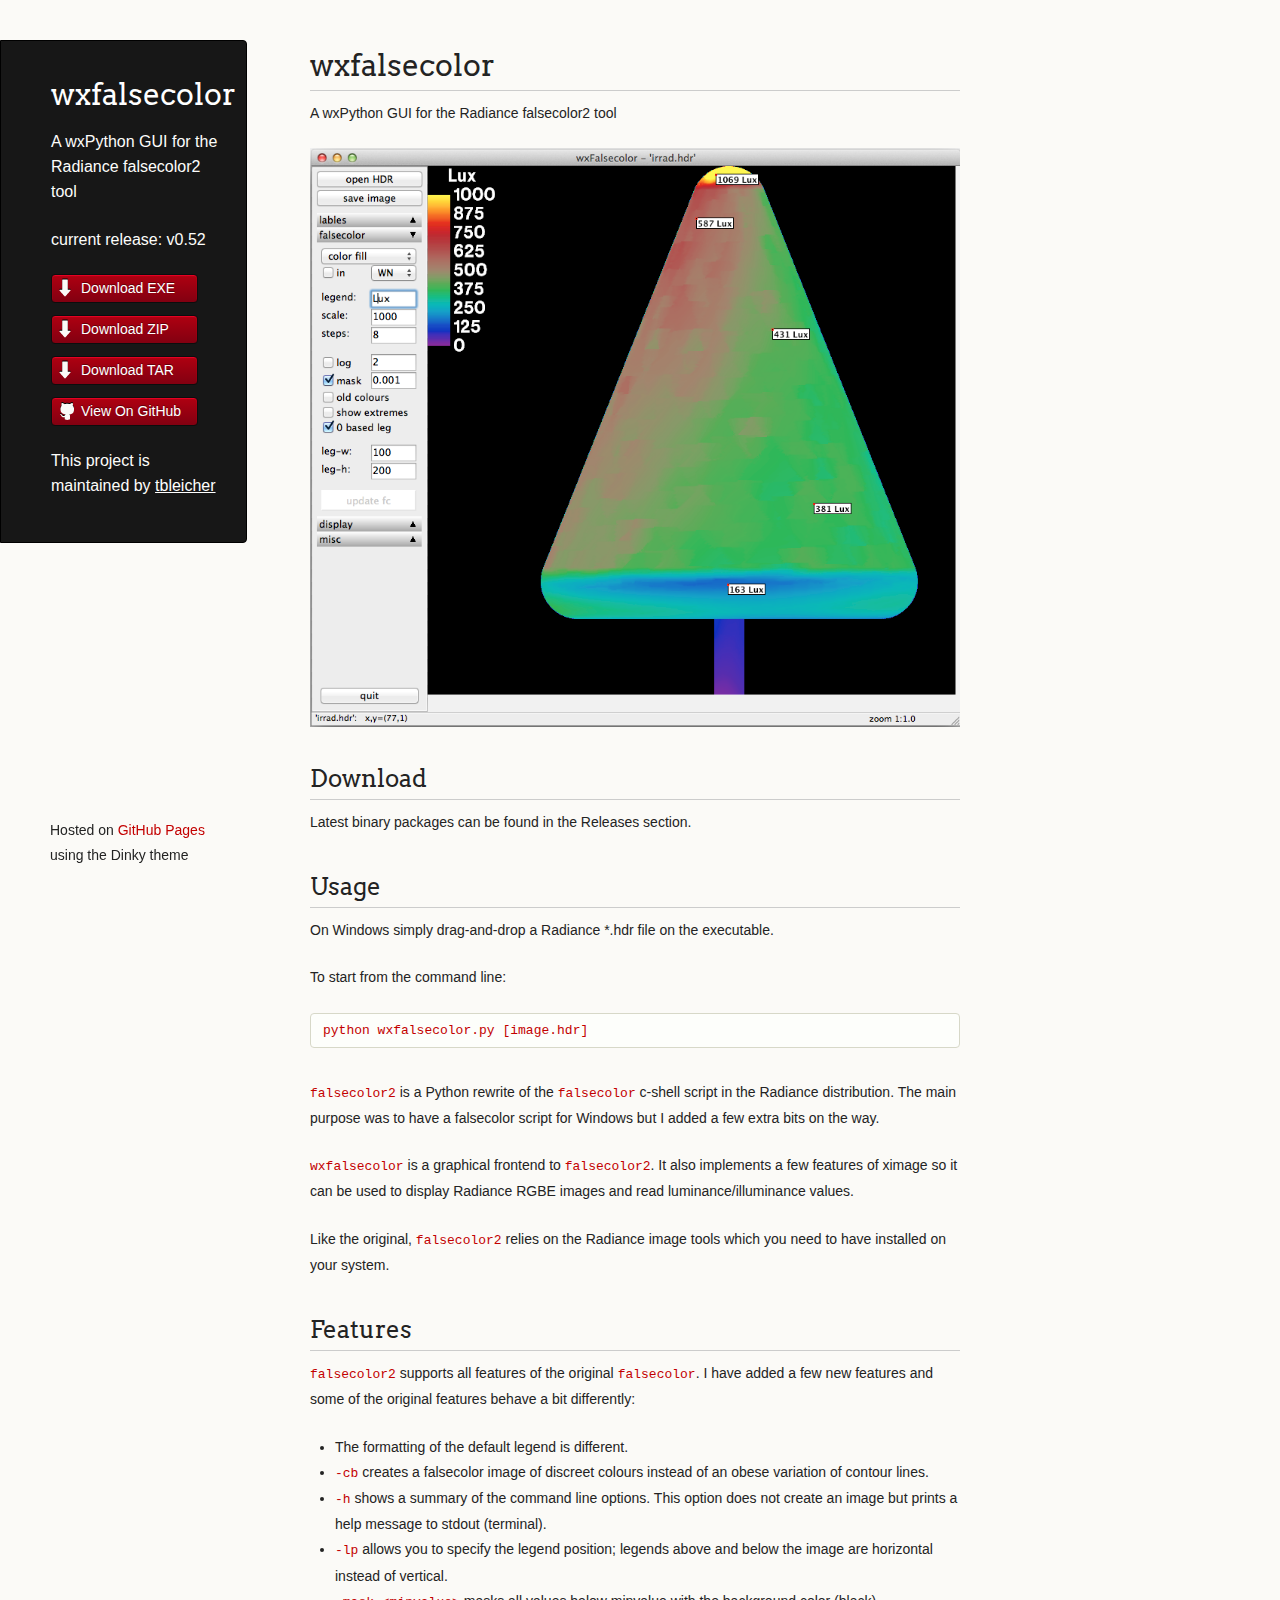
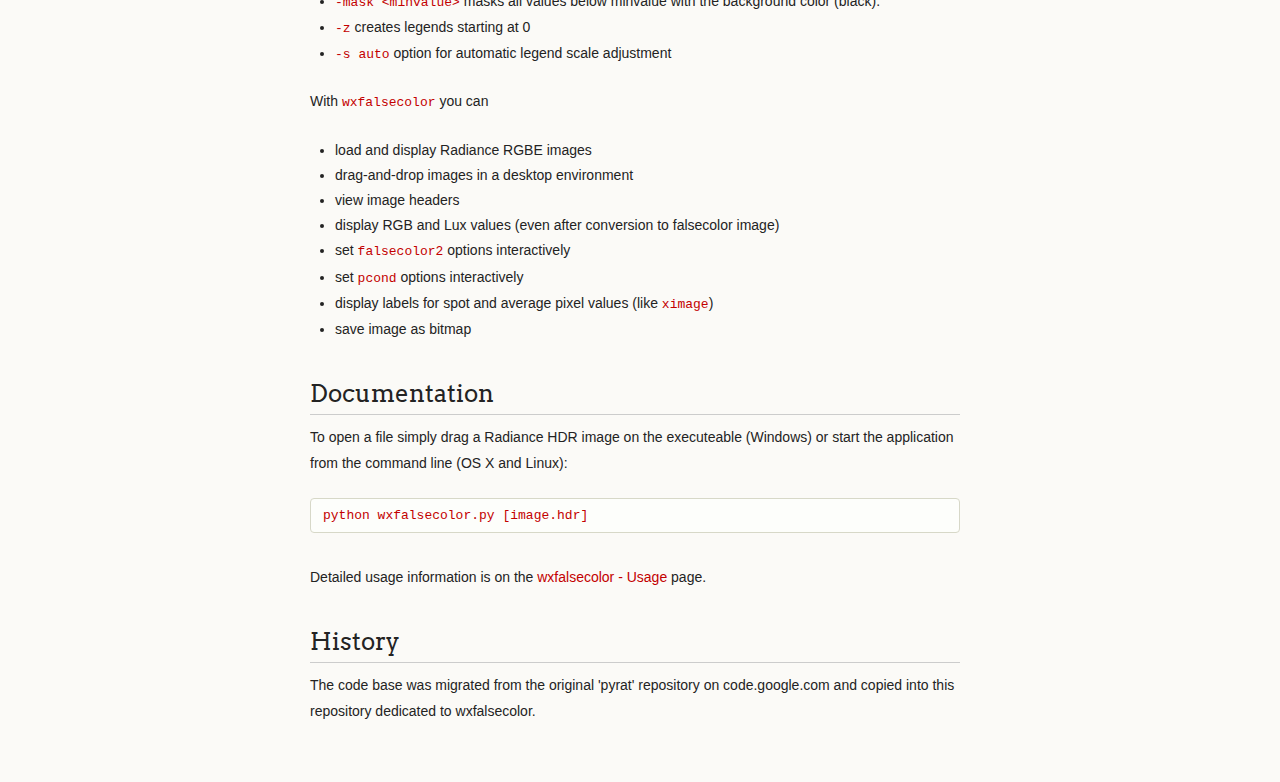
<file: index.html>
<!doctype html>
<html>
  <head>
    <meta charset="utf-8">
    <meta http-equiv="X-UA-Compatible" content="chrome=1">
    <title>wxfalsecolor by tbleicher</title>

    <link rel="stylesheet" href="stylesheets/styles.css">
    <link rel="stylesheet" href="stylesheets/pygment_trac.css">
    <script src="javascripts/scale.fix.js"></script>
    <meta name="viewport" content="width=device-width, initial-scale=1, user-scalable=no">
    <!--[if lt IE 9]>
    <script src="//html5shiv.googlecode.com/svn/trunk/html5.js"></script>
    <![endif]-->
  </head>
  <body>
    <div class="wrapper">
      <header>
        <h1 class="header">wxfalsecolor</h1>
        <p class="header">A wxPython GUI for the Radiance falsecolor2 tool </p>
        <p class="header">current release: v0.52</p>

        <ul>
          <li class="download"><a class="buttons" href="https://github.com/tbleicher/wxfalsecolor/releases/download/v0.52/wxfalsecolor_v0.52.exe">Download EXE</a></li>
          <li class="download"><a class="buttons" href="https://github.com/tbleicher/wxfalsecolor/archive/v0.52.zip">Download ZIP</a></li>
          <li class="download"><a class="buttons" href="https://github.com/tbleicher/wxfalsecolor/archive/v0.52.tar.gz">Download TAR</a></li>
          <li><a class="buttons github" href="https://github.com/tbleicher/wxfalsecolor">View On GitHub</a></li>
        </ul>

        <p class="header">This project is maintained by <a class="header name" href="https://github.com/tbleicher">tbleicher</a></p>


      </header>
      <section>
        <h1>
<a id="wxfalsecolor" class="anchor" href="#wxfalsecolor" aria-hidden="true"><span class="octicon octicon-link"></span></a>wxfalsecolor</h1>

<p>A wxPython GUI for the Radiance falsecolor2 tool</p>

<p><img src="./images/wxfalsecolor_0.51.png" alt="wxfalsecolor main screen"></p>

<h2>
<a id="download" class="anchor" href="#download" aria-hidden="true"><span class="octicon octicon-link"></span></a>Download</h2>

<p>Latest binary packages can be found in the Releases section.</p>

<h2>
<a id="usage" class="anchor" href="#usage" aria-hidden="true"><span class="octicon octicon-link"></span></a>Usage</h2>

<p>On Windows simply drag-and-drop a Radiance *.hdr file on the executable.</p>

<p>To start from the command line:</p>

<p><pre>python wxfalsecolor.py [image.hdr]</pre></p>

<p><code>falsecolor2</code> is a Python rewrite of the <code>falsecolor</code> c-shell script in the Radiance distribution. The main purpose was to have a falsecolor script for Windows but I added a few extra bits on the way.</p>

<p><code>wxfalsecolor</code> is a graphical frontend to <code>falsecolor2</code>. It also implements a few features of ximage so it can be used to display Radiance RGBE images and read luminance/illuminance values.</p>

<p>Like the original, <code>falsecolor2</code> relies on the Radiance image tools which you need to have installed on your system.</p>

<h2>
<a id="features" class="anchor" href="#features" aria-hidden="true"><span class="octicon octicon-link"></span></a>Features</h2>

<p><code>falsecolor2</code> supports all features of the original <code>falsecolor</code>. I have added a few new features and some of the original features behave a bit differently:</p>

<ul>
<li>The formatting of the default legend is different.</li>
<li>
<code>-cb</code> creates a falsecolor image of discreet colours instead of an obese variation of contour lines.</li>
<li>
<code>-h</code> shows a summary of the command line options. This option does not create an image but prints a help message to stdout (terminal).</li>
<li>
<code>-lp</code> allows you to specify the legend position; legends above and below the image are horizontal instead of vertical.</li>
<li>
<code>-mask &lt;minvalue&gt;</code> masks all values below minvalue with the background color (black).</li>
<li>
<code>-z</code> creates legends starting at 0</li>
<li>
<code>-s auto</code> option for automatic legend scale adjustment</li>
</ul>

<p>With <code>wxfalsecolor</code> you can</p>

<ul>
<li>load and display Radiance RGBE images</li>
<li>drag-and-drop images in a desktop environment</li>
<li>view image headers</li>
<li>display RGB and Lux values (even after conversion to falsecolor image)</li>
<li>set <code>falsecolor2</code> options interactively</li>
<li>set <code>pcond</code> options interactively</li>
<li>display labels for spot and average pixel values (like <code>ximage</code>)</li>
<li>save image as bitmap</li>
</ul>

<h2>
<a id="documentation" class="anchor" href="#documentation" aria-hidden="true"><span class="octicon octicon-link"></span></a>Documentation</h2>

<p>To open a file simply drag a Radiance HDR image on the executeable (Windows) or start the application from the command line (OS X and Linux):</p>

<pre>python wxfalsecolor.py [image.hdr]</pre>

<p>Detailed usage information is on the <a href="./usage.html">wxfalsecolor - Usage</a> page.</p>

<h2>
<a id="history" class="anchor" href="#history" aria-hidden="true"><span class="octicon octicon-link"></span></a>History</h2>

<p>The code base was migrated from the original 'pyrat' repository on code.google.com and copied into this repository dedicated to wxfalsecolor.</p>
      </section>
      <footer>
        <p><small>Hosted on <a href="https://pages.github.com">GitHub Pages</a> using the Dinky theme</small></p>
      </footer>
    </div>
    <!--[if !IE]><script>fixScale(document);</script><![endif]-->
		
  </body>
</html>
</file>
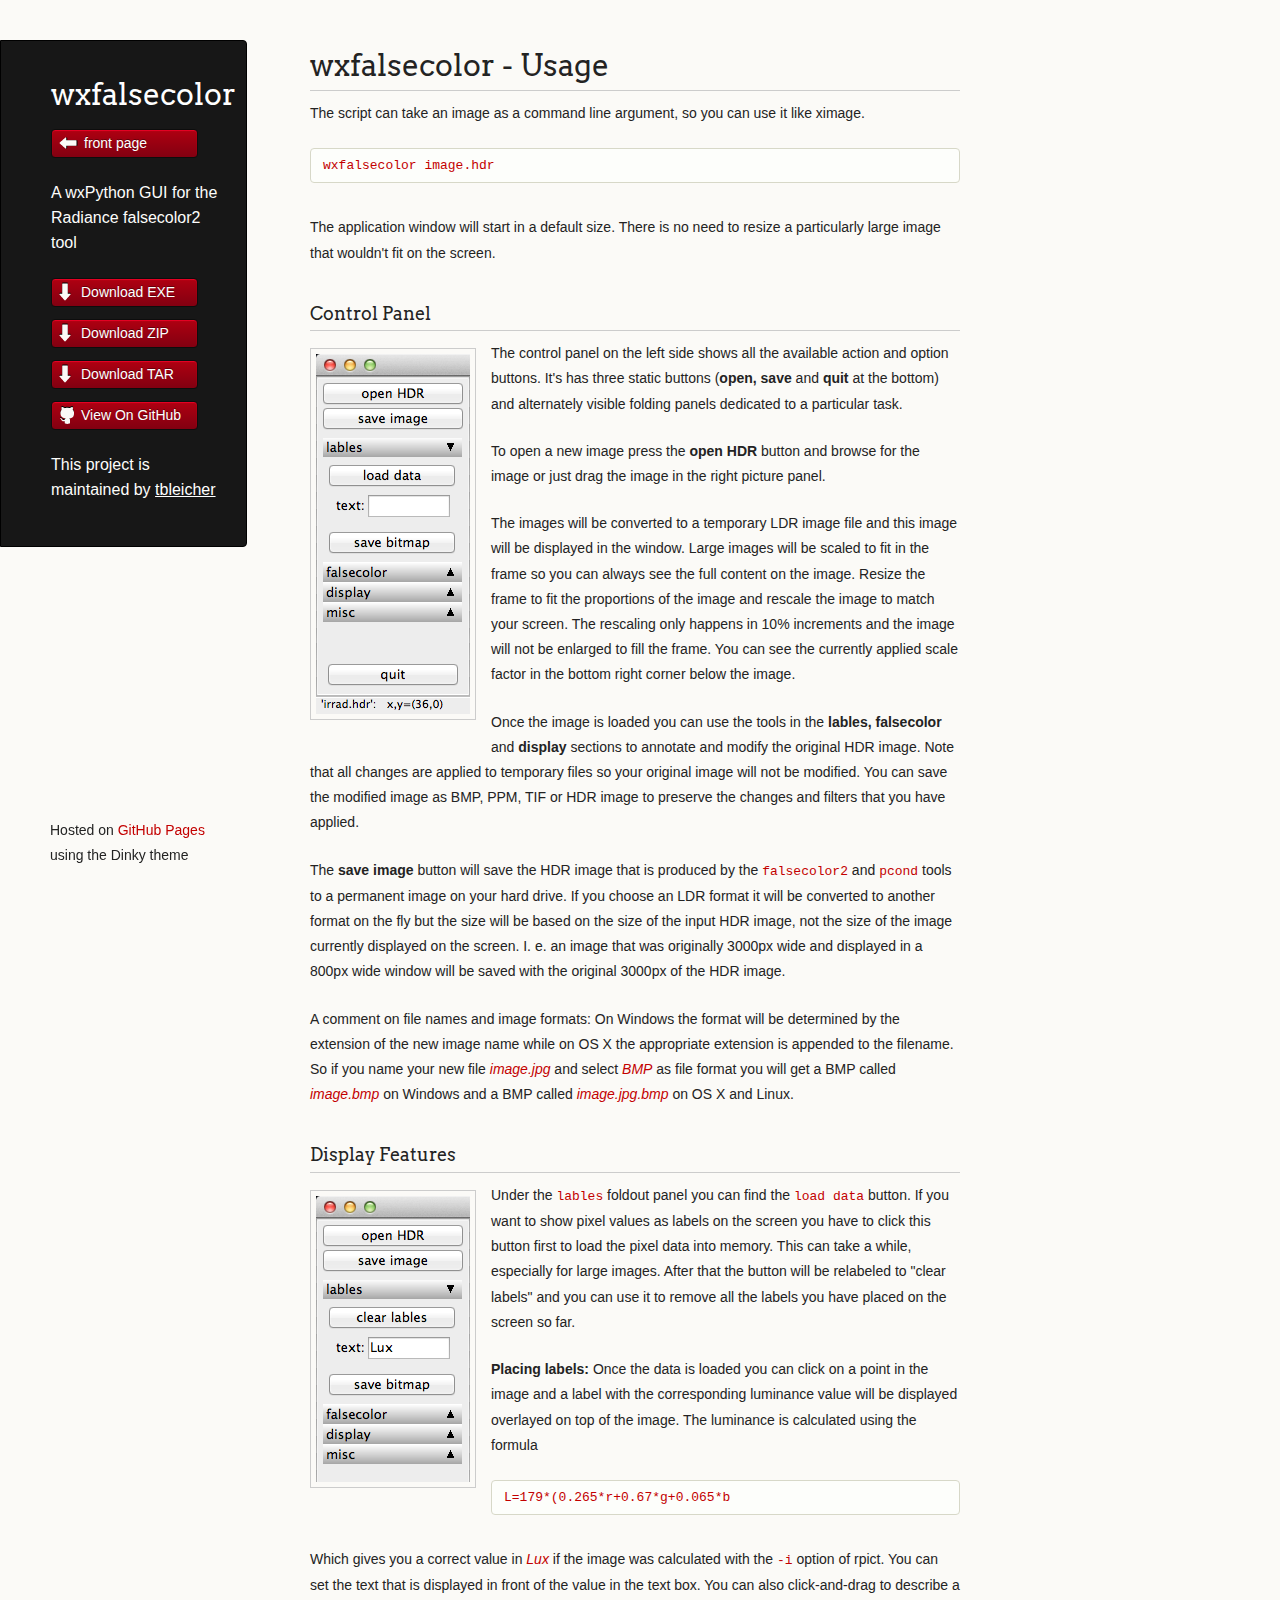
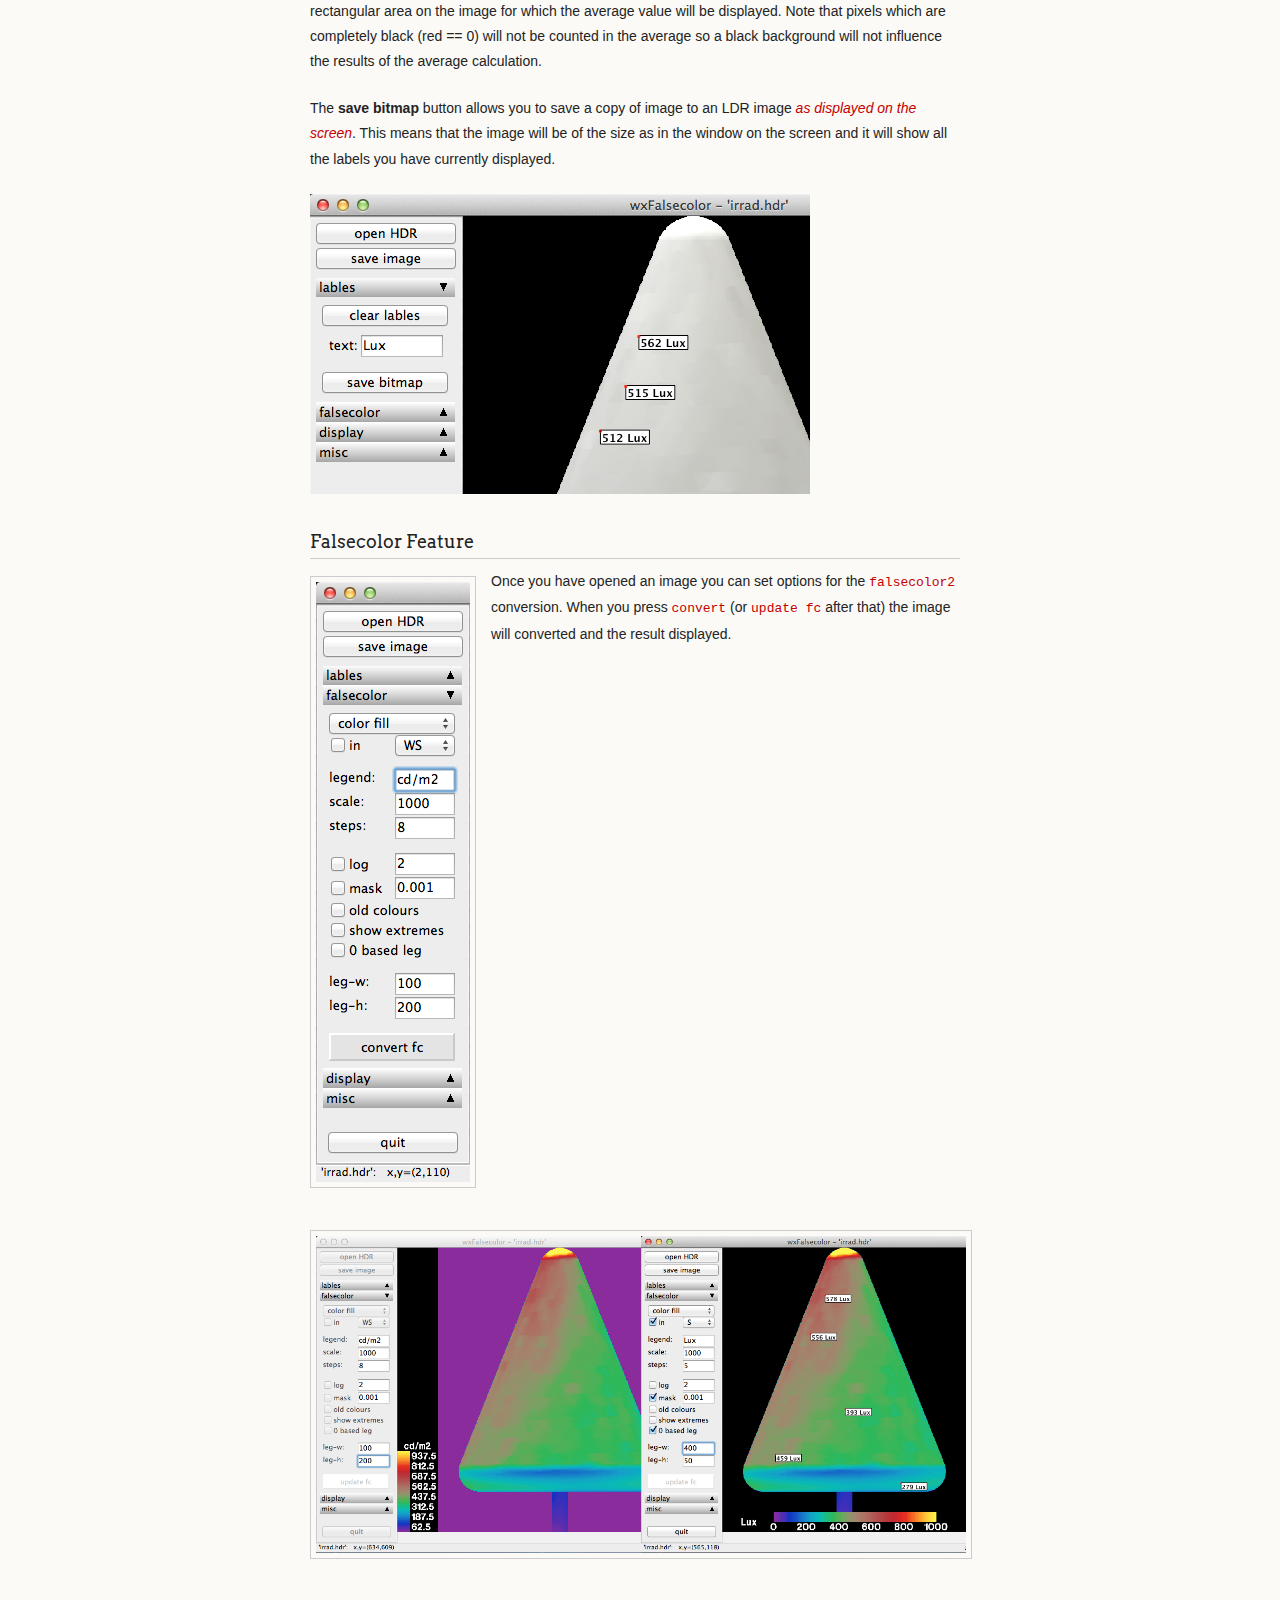
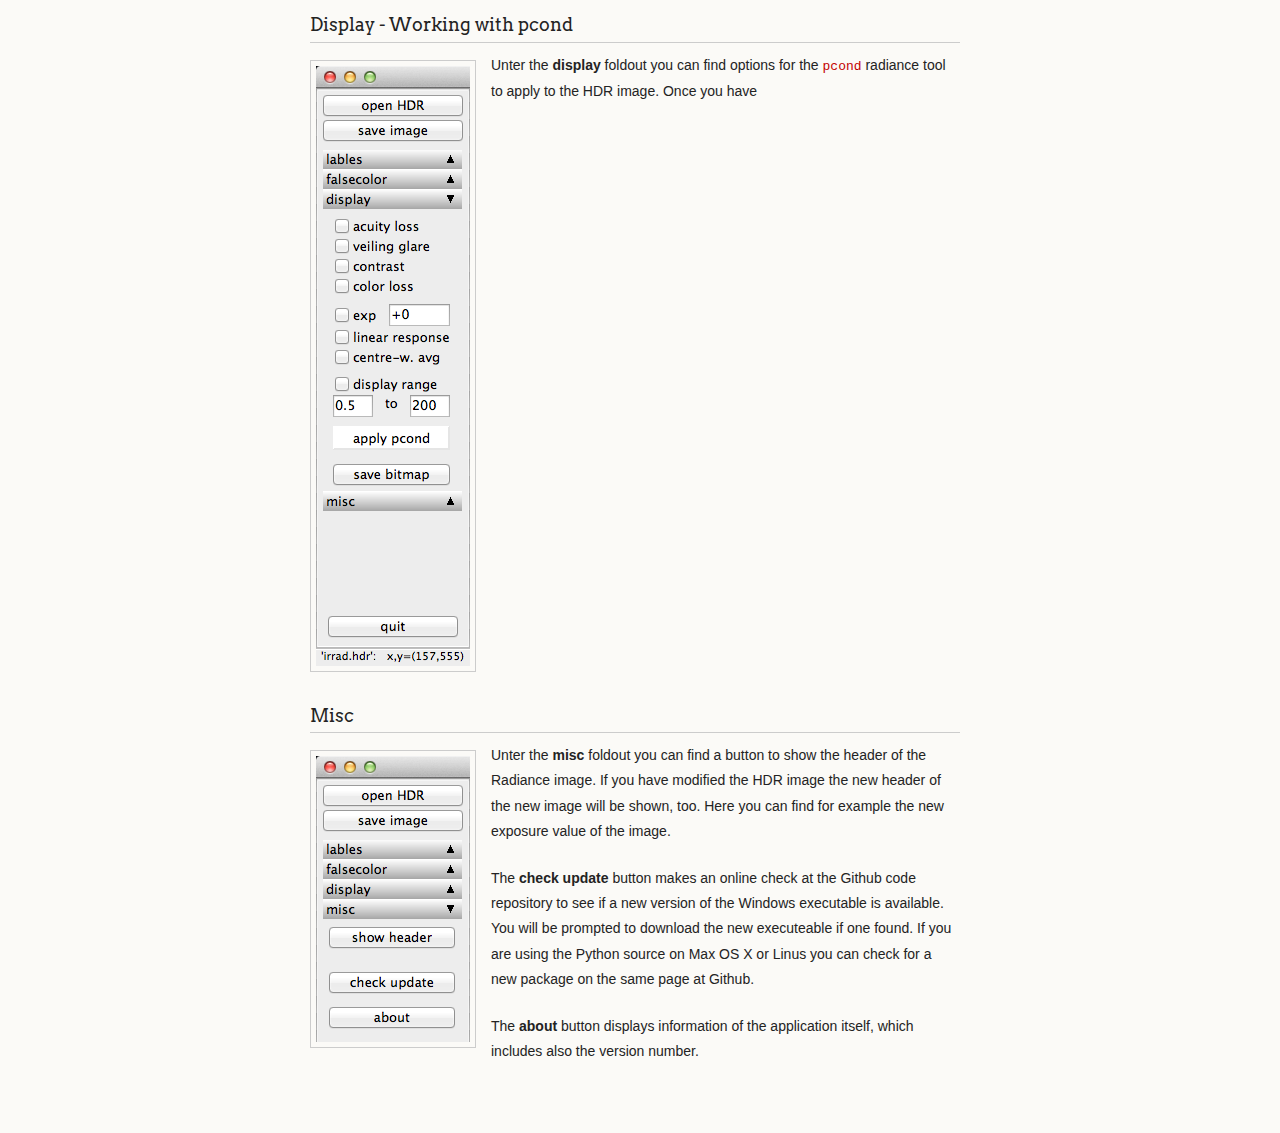
<file: usage.html>
<!doctype html>
<html>
  <head>
    <meta charset="utf-8">
    <meta http-equiv="X-UA-Compatible" content="chrome=1">
    <title>wxfalsecolor.usage by tbleicher</title>

    <link rel="stylesheet" href="stylesheets/styles.css">
    <link rel="stylesheet" href="stylesheets/pygment_trac.css">
    <script src="javascripts/scale.fix.js"></script>
    <meta name="viewport" content="width=device-width, initial-scale=1, user-scalable=no">
    <!--[if lt IE 9]>
    <script src="//html5shiv.googlecode.com/svn/trunk/html5.js"></script>
    <![endif]-->
  </head>
  <body>
    <div class="wrapper">
      <header>
        <h1 class="header">wxfalsecolor</h1>
        <ul>
          <li><a class="buttons linkback" href="./index.html">front page</a></li>
        </ul>
        <p class="header">A wxPython GUI for the Radiance falsecolor2 tool </p>

        <ul>
          <li class="download"><a class="buttons" href="https://github.com/tbleicher/wxfalsecolor/zipball/master">Download EXE</a></li>
          <li class="download"><a class="buttons" href="https://github.com/tbleicher/wxfalsecolor/zipball/master">Download ZIP</a></li>
          <li class="download"><a class="buttons" href="https://github.com/tbleicher/wxfalsecolor/tarball/master">Download TAR</a></li>
          <li><a class="buttons github" href="https://github.com/tbleicher/wxfalsecolor">View On GitHub</a></li>
        </ul>

        <p class="header">This project is maintained by <a class="header name" href="https://github.com/tbleicher">tbleicher</a></p>

      </header>
      <section>

<h1>
  <a id="wxfalsecolor" class="anchor" href="#wxfalsecolor"
    aria-hidden="true"><span class="octicon
      octicon-link"></span></a>wxfalsecolor - Usage</h1>

<p>The script can take an image as a command line argument, so you can use it like ximage.</p>

<pre>wxfalsecolor image.hdr</pre>

<p>The application window will start in a default size. There is no
need to resize a particularly large image that wouldn't fit on the
screen.</p>


<h3>
  <a id="controlpanel" class="anchor" href="#usage" aria-hidden="true"><span class="octicon octicon-link"></span></a>Control Panel</h3>

<img class="left" src="./images/wx_panel.png" alt="wxfalsecolor tools panel">

<p>The control panel on the left side shows all the available action
and option buttons. It's has three static buttons 
(<strong>open, save</strong> and <strong>quit</strong> at the bottom) 
and  alternately visible folding panels dedicated to a particular
task.</p>  

<p>To open a new image press the <strong>open HDR</strong> button and 
browse for the image or just drag the image in the right picture panel.</p>

<p>The images will be converted to a temporary LDR image file and this image
will be displayed in the window. Large images will be scaled to fit in the 
frame so you can always see the full content on the image. Resize the frame
to fit the proportions of the image and rescale the image to match your screen.
The rescaling only happens in 10% increments and the image will not be
enlarged to fill the frame. You can see the currently applied scale factor
in the bottom right corner below the image.</p>

<p>Once the image is loaded you can use the tools in the
<strong>lables, falsecolor</strong> and <strong>display</strong> sections
to annotate and modify the original HDR image. Note that all changes are
applied to temporary files so your original image will not be modified. You
can save the modified image as BMP, PPM, TIF or HDR image to preserve the
changes and filters that you have applied.</p>

<p>The <strong>save image</strong> button will save the HDR image that is
produced by the <code>falsecolor2</code> and <code>pcond</code> tools to a
permanent image on your hard drive. If you choose an LDR format it will be
converted to another format on the fly but the size will be based on the
size of the input HDR image, not the size of the image currently displayed
on the screen. I. e. an image that was originally 3000px wide and displayed
in a 800px wide window will be saved with the original 3000px of the HDR
image.</p>

<p>A comment on file names and image formats: On Windows the format will
be determined by the extension of the new image name while on OS X the
appropriate extension is appended to the filename. So if you name your
new file <em>image.jpg</em> and select <em>BMP</em> as file format you will
get a BMP called <em>image.bmp</em> on Windows and a BMP called
<em>image.jpg.bmp</em> on OS X and Linux.</p> 


<h3>
  <a id="display" class="anchor" href="#display"
    aria-hidden="true"><span class="octicon
      octicon-link"></span></a>Display Features</h3>

<img class="left" src="./images/wx_labels.png" alt="wxfalsecolor tools panel">

<p>Under the <code>lables</code> foldout panel you can find the
<code>load data</code> button.
If you want to show pixel values as labels on the screen you have to
click this button first to load the pixel data into memory. This can
take a while, especially for large images. After that the button will
be relabeled to "clear labels" and you can use it to remove all the
labels you have placed on the screen so far.</p>

<p><strong>Placing labels:</strong> Once the data is loaded you can click
on a point in the image and a label with the corresponding luminance value
will be displayed overlayed on top of the image. The luminance is
calculated using the formula</p>

<pre>L=179*(0.265*r+0.67*g+0.065*b</pre>

Which gives you a correct value in <em>Lux</em> if the image was
calculated with the <code>-i</code> option of rpict. You can set the text
that is displayed in front of the value in the text box. You can also
click-and-drag to describe a rectangular area on the image for which the
average value will be displayed. Note that pixels which are completely 
black (red == 0) will not be counted in the average so a black background
will not influence the results of the average calculation.</p>

<p>The <strong>save bitmap</strong> button allows you to save a copy of
image to an LDR image <em>as displayed on the screen</em>. This means that
the image will be of the size as in the window on the screen and it
will show all the labels you have currently displayed.</p>

<p><img src="./images/wx_labels_example.png" alt="example HDR labels"></p>


<h3>
  <a id="falsecolor" class="anchor" href="#falsecolor"
    aria-hidden="true"><span class="octicon
      octicon-link"></span></a>Falsecolor Feature</h3>

<img class="left" src="./images/wx_falsecolor.png" alt="falsecolor options">

<p>Once you have opened an image you can set options for the
<code>falsecolor2</code> conversion. 
When you press <code>convert</code> 
(or <code>update fc</code> after that) the
image will converted and the result displayed.</p>

<img style="clear: both;" src="./images/wx_fcexample.png" alt="falsecolor
settings">


<h3>
  <a id="misc" class="anchor" href="#misc"
    aria-hidden="true"><span class="octicon
      octicon-link"></span></a>Display - Working with pcond</h3>

<img class="left" src="./images/wx_display.png" alt="wxfalsecolor display
filter tools">

<p>Unter the <strong>display</strong> foldout you can find options for the
<code>pcond</code> radiance tool to apply to the HDR image. Once you have </p>


<h3>
  <a id="misc" class="anchor" href="#misc"
    aria-hidden="true"><span class="octicon
      octicon-link"></span></a>Misc</h3>

<img class="left" src="./images/wx_misc.png" alt="wxfalsecolor misc tools">

<p>Unter the <strong>misc</strong> foldout you can find a button to show
the header of the Radiance image. If you have modified the HDR image the
new header of the new image will be shown, too. Here you can find for example
the new exposure value of the image.</p>

<p>The <strong>check update</strong> button makes an online check at the
Github code repository to see if a new version of the Windows executable is
available. You will be prompted to download the new executeable if one
found. If you are using the Python source on Max OS X or Linus you can check
for a new package on the same page at Github.</p>

<p>The <strong>about</strong> button displays information of the application itself,
which includes also the version number.</p>

<!-- content -->

      </section>
      <footer>
        <p><small>Hosted on <a href="https://pages.github.com">GitHub Pages</a> using the Dinky theme</small></p>
      </footer>
    </div>
    <!--[if !IE]><script>fixScale(document);</script><![endif]-->
		
  </body>
</html>
</file>
<file: stylesheets/pygment_trac.css>
.highlight  { background: #ffffff; }
.highlight .c { color: #999988; font-style: italic } /* Comment */
.highlight .err { color: #a61717; background-color: #e3d2d2 } /* Error */
.highlight .k { font-weight: bold } /* Keyword */
.highlight .o { font-weight: bold } /* Operator */
.highlight .cm { color: #999988; font-style: italic } /* Comment.Multiline */
.highlight .cp { color: #999999; font-weight: bold } /* Comment.Preproc */
.highlight .c1 { color: #999988; font-style: italic } /* Comment.Single */
.highlight .cs { color: #999999; font-weight: bold; font-style: italic } /* Comment.Special */
.highlight .gd { color: #000000; background-color: #ffdddd } /* Generic.Deleted */
.highlight .gd .x { color: #000000; background-color: #ffaaaa } /* Generic.Deleted.Specific */
.highlight .ge { font-style: italic } /* Generic.Emph */
.highlight .gr { color: #aa0000 } /* Generic.Error */
.highlight .gh { color: #999999 } /* Generic.Heading */
.highlight .gi { color: #000000; background-color: #ddffdd } /* Generic.Inserted */
.highlight .gi .x { color: #000000; background-color: #aaffaa } /* Generic.Inserted.Specific */
.highlight .go { color: #888888 } /* Generic.Output */
.highlight .gp { color: #555555 } /* Generic.Prompt */
.highlight .gs { font-weight: bold } /* Generic.Strong */
.highlight .gu { color: #800080; font-weight: bold; } /* Generic.Subheading */
.highlight .gt { color: #aa0000 } /* Generic.Traceback */
.highlight .kc { font-weight: bold } /* Keyword.Constant */
.highlight .kd { font-weight: bold } /* Keyword.Declaration */
.highlight .kn { font-weight: bold } /* Keyword.Namespace */
.highlight .kp { font-weight: bold } /* Keyword.Pseudo */
.highlight .kr { font-weight: bold } /* Keyword.Reserved */
.highlight .kt { color: #445588; font-weight: bold } /* Keyword.Type */
.highlight .m { color: #009999 } /* Literal.Number */
.highlight .s { color: #d14 } /* Literal.String */
.highlight .na { color: #008080 } /* Name.Attribute */
.highlight .nb { color: #0086B3 } /* Name.Builtin */
.highlight .nc { color: #445588; font-weight: bold } /* Name.Class */
.highlight .no { color: #008080 } /* Name.Constant */
.highlight .ni { color: #800080 } /* Name.Entity */
.highlight .ne { color: #990000; font-weight: bold } /* Name.Exception */
.highlight .nf { color: #990000; font-weight: bold } /* Name.Function */
.highlight .nn { color: #555555 } /* Name.Namespace */
.highlight .nt { color: #000080 } /* Name.Tag */
.highlight .nv { color: #008080 } /* Name.Variable */
.highlight .ow { font-weight: bold } /* Operator.Word */
.highlight .w { color: #bbbbbb } /* Text.Whitespace */
.highlight .mf { color: #009999 } /* Literal.Number.Float */
.highlight .mh { color: #009999 } /* Literal.Number.Hex */
.highlight .mi { color: #009999 } /* Literal.Number.Integer */
.highlight .mo { color: #009999 } /* Literal.Number.Oct */
.highlight .sb { color: #d14 } /* Literal.String.Backtick */
.highlight .sc { color: #d14 } /* Literal.String.Char */
.highlight .sd { color: #d14 } /* Literal.String.Doc */
.highlight .s2 { color: #d14 } /* Literal.String.Double */
.highlight .se { color: #d14 } /* Literal.String.Escape */
.highlight .sh { color: #d14 } /* Literal.String.Heredoc */
.highlight .si { color: #d14 } /* Literal.String.Interpol */
.highlight .sx { color: #d14 } /* Literal.String.Other */
.highlight .sr { color: #009926 } /* Literal.String.Regex */
.highlight .s1 { color: #d14 } /* Literal.String.Single */
.highlight .ss { color: #990073 } /* Literal.String.Symbol */
.highlight .bp { color: #999999 } /* Name.Builtin.Pseudo */
.highlight .vc { color: #008080 } /* Name.Variable.Class */
.highlight .vg { color: #008080 } /* Name.Variable.Global */
.highlight .vi { color: #008080 } /* Name.Variable.Instance */
.highlight .il { color: #009999 } /* Literal.Number.Integer.Long */

.type-csharp .highlight .k { color: #0000FF }
.type-csharp .highlight .kt { color: #0000FF }
.type-csharp .highlight .nf { color: #000000; font-weight: normal }
.type-csharp .highlight .nc { color: #2B91AF }
.type-csharp .highlight .nn { color: #000000 }
.type-csharp .highlight .s { color: #A31515 }
.type-csharp .highlight .sc { color: #A31515 }
</file>
<file: stylesheets/styles.css>
@import url(https://fonts.googleapis.com/css?family=Arvo:400,700,400italic);

/* MeyerWeb Reset */

html, body, div, span, applet, object, iframe,
h1, h2, h3, h4, h5, h6, p, blockquote, pre,
a, abbr, acronym, address, big, cite, code,
del, dfn, em, img, ins, kbd, q, s, samp,
small, strike, strong, sub, sup, tt, var,
b, u, i, center,
dl, dt, dd, ol, ul, li,
fieldset, form, label, legend,
table, caption, tbody, tfoot, thead, tr, th, td,
article, aside, canvas, details, embed,
figure, figcaption, footer, header, hgroup,
menu, nav, output, ruby, section, summary,
time, mark, audio, video {
  margin: 0;
  padding: 0;
  border: 0;
  font: inherit;
  vertical-align: baseline;
}


/* Base text styles */

body {
  padding:10px 50px 0 0;
  font-family:"Helvetica Neue", Helvetica, Arial, sans-serif;
	font-size: 14px;
	color: #232323;
	background-color: #FBFAF7;
	margin: 0;
	line-height: 1.8em;
	-webkit-font-smoothing: antialiased;

}

h1, h2, h3, h4, h5, h6 {
  color:#232323;
  margin:36px 0 10px;
  clear: both;
}

p, ul, ol, table, dl {
  margin:0 0 22px;
}

h1, h2, h3 {
	font-family: Arvo, Monaco, serif;
  line-height:1.3;
	font-weight: normal;
}

h1,h2, h3 {
	display: block;
	border-bottom: 1px solid #ccc;
	padding-bottom: 5px;
}

h1 {
	font-size: 30px;
}

h2 {
	font-size: 24px;
}

h3 {
	font-size: 18px;
}

h4, h5, h6 {
	font-family: Arvo, Monaco, serif;
	font-weight: 700;
}

a {
  color:#C30000;
  font-weight:200;
  text-decoration:none;
}

a:hover {
	text-decoration: underline;
}

a small {
	font-size: 12px;
}

em {
  color:#C30000;
  font-style: italic;
}

strong {
  font-weight:700;
}

ul {
  list-style-position: inside;
  list-style: disc;
  padding-left: 25px;
}

ol {
  list-style-position: inside;
  list-style: decimal;
  padding-left: 25px;
}

blockquote {
  margin: 0;
  padding: 0 0 0 20px;
  font-style: italic;
}

dl, dt, dd, dl p {
	font-color: #444;
}

dl dt {
  font-weight: bold;
}

dl dd {
  padding-left: 20px;
  font-style: italic;
}

dl p {
  padding-left: 20px;
  font-style: italic;
}

hr {
  border:0;
  background:#ccc;
  height:1px;
  margin:0 0 24px;
}

/* Images */

img {
  position: relative;
  margin: 0 auto;
  max-width: 650px;
  padding: 5px;
  margin: 10px 0 10px 0;
  border: 1px solid #ccc;
}

img.left {
  position: relative;
  float: left;
  margin: 7px 15px 32px 0;
}

p img {
  display: inline;
  margin: 0;
  padding: 0;
  vertical-align: middle;
  text-align: center;
  border: none;
}

/* Code blocks */

code, pre {
  font-family: Monaco, "Bitstream Vera Sans Mono", "Lucida Console", Terminal, monospace;
  color:#C30000;
  font-size:13px;
}

pre {
  padding: 4px 12px;
  background: #FDFEFB;
  border-radius:4px;
  border:1px solid #D7D8C8;
  overflow: auto;
  overflow-y: hidden;
  margin-bottom: 32px;
}


/* Tables */

table {
  width:100%;
}

table {
  border: 1px solid #ccc;
  margin-bottom: 32px;
  text-align: left;
 }

th {
  font-family: 'Arvo', Helvetica, Arial, sans-serif;
  font-size: 18px;
  font-weight: normal;
  padding: 10px;
  background: #232323;
  color: #FDFEFB;
 }

td {
  padding: 10px;
  background: #ccc;
 }


/* Wrapper */
.wrapper {
  width:960px;
}


/* Header */

header {
  background-color: #171717;
  color: #FDFDFB;
  width:170px;
  float:left;
  position:fixed;
  border: 1px solid #000;
  -webkit-border-top-right-radius: 4px;
  -webkit-border-bottom-right-radius: 4px;
  -moz-border-radius-topright: 4px;
  -moz-border-radius-bottomright: 4px;
  border-top-right-radius: 4px;
  border-bottom-right-radius: 4px;
  padding: 34px 25px 22px 50px;
  margin: 30px 25px 0 0;
  -webkit-font-smoothing: antialiased;
}

p.header {
	font-size: 16px;
}

h1.header {
	font-family: Arvo, sans-serif;
	font-size: 30px;
	font-weight: 300;
	line-height: 1.3em;
	border-bottom: none;
	margin-top: 0;
}


h1.header, a.header, a.name, header a{
	color: #fff;
}

a.header {
	text-decoration: underline;
}

a.name {
	white-space: nowrap;
}

header ul {
  list-style:none;
  padding:0;
}

header li {
	list-style-type: none;
  width:132px;
  height:15px;
	margin-bottom: 12px;
	line-height: 1em;
	padding: 6px 6px 6px 7px;

	background: #AF0011;
	background: -moz-linear-gradient(top, #AF0011 0%, #820011 100%);
  background: -webkit-gradient(linear, left top, left bottom, color-stop(0%,#f8f8f8), color-stop(100%,#dddddd));
  background: -webkit-linear-gradient(top, #AF0011 0%,#820011 100%);
  background: -o-linear-gradient(top, #AF0011 0%,#820011 100%);
  background: -ms-linear-gradient(top, #AF0011 0%,#820011 100%);
  background: linear-gradient(top, #AF0011 0%,#820011 100%);

	border-radius:4px;
  border:1px solid #0D0D0D;

	-webkit-box-shadow: inset 0px 1px 1px 0 rgba(233,2,38, 1);
	box-shadow: inset 0px 1px 1px 0 rgba(233,2,38, 1);

}

header li:hover {
	background: #C3001D;
	background: -moz-linear-gradient(top, #C3001D 0%, #950119 100%);
  background: -webkit-gradient(linear, left top, left bottom, color-stop(0%,#f8f8f8), color-stop(100%,#dddddd));
  background: -webkit-linear-gradient(top, #C3001D 0%,#950119 100%);
  background: -o-linear-gradient(top, #C3001D 0%,#950119 100%);
  background: -ms-linear-gradient(top, #C3001D 0%,#950119 100%);
  background: linear-gradient(top, #C3001D 0%,#950119 100%);
}

a.buttons {
	-webkit-font-smoothing: antialiased;
	background: url(../images/arrow-down.png) no-repeat;
	font-weight: normal;
	text-shadow: rgba(0, 0, 0, 0.4) 0 -1px 0;
	padding: 2px 2px 2px 22px;
	height: 30px;
}

a.linkback {
  background: url(../images/arrow-left.png) no-repeat 0px;
  padding: 2px 2px 2px 25px;
}

a.github {
  background: url(../images/octocat-small.png) no-repeat 1px;
}

a.buttons:hover {
	color: #fff;
	text-decoration: none;
}


/* Section - for main page content */

section {
  width:650px;
  float:right;
  padding-bottom:50px;
}


/* Footer */

footer {
  width:170px;
  float:left;
  position:fixed;
  bottom:10px;
	padding-left: 50px;
}

@media print, screen and (max-width: 960px) {

  div.wrapper {
    width:auto;
    margin:0;
  }

  header, section, footer {
    float:none;
    position:static;
    width:auto;
  }

	footer {
		border-top: 1px solid #ccc;
		margin:0 84px 0 50px;
		padding:0;
	}

  header {
    padding-right:320px;
  }

  section {
    padding:20px 84px 20px 50px;
    margin:0 0 20px;
  }

  header a small {
    display:inline;
  }

  header ul {
    position:absolute;
    right:130px;
    top:84px;
  }
}

@media print, screen and (max-width: 720px) {
  body {
    word-wrap:break-word;
  }

  header {
    padding:10px 20px 0;
		margin-right: 0;
  }

	section {
    padding:10px 0 10px 20px;
    margin:0 0 30px;
  }

	footer {
		margin: 0 0 0 30px;
	}

  header ul, header p.view {
    position:static;
  }
}

@media print, screen and (max-width: 480px) {

  header ul li.download {
    display:none;
  }

	footer {
		margin: 0 0 0 20px;
	}

	footer a{
		display:block;
	}

}

@media print {
  body {
    padding:0.4in;
    font-size:12pt;
    color:#444;
  }
}
</file>
